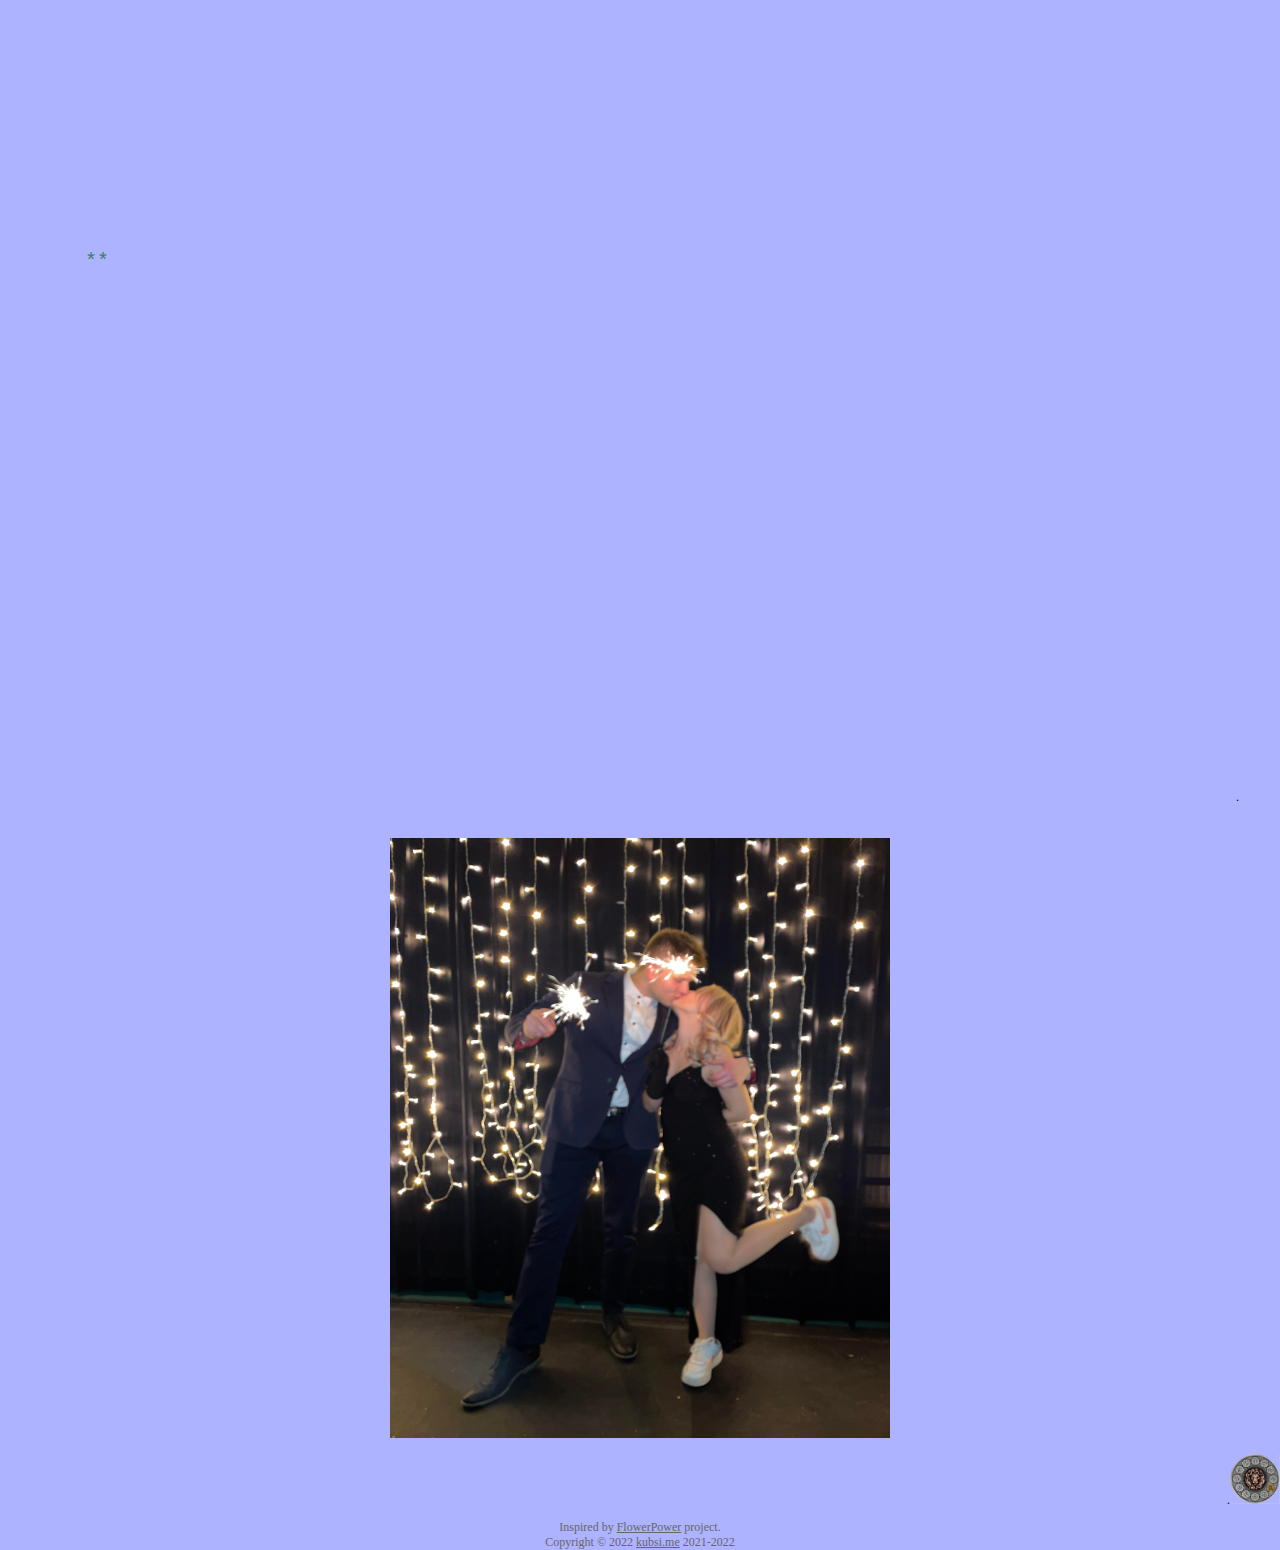
<file: index.html>
<!DOCTYPE HTML>
<html xmlns="http://www.w3.org/1999/xhtml" xml:lang="pl" lang="pl">
<head>
	<title>Nasza historia</title>
	<meta http-equiv="content-type" content="text/html; charset=UTF-8">
	<style type="text/css">
		@font-face {
			font-family: digit;
			src: url('digital-7_mono.ttf') format("truetype");
		}
	</style>

	<link href="css/default.css" type="text/css" rel="stylesheet">
	<script type="text/javascript" src="js/jquery.js"></script>
	<script type="text/javascript" src="js/garden.js"></script>
    <script type="text/javascript" src="js/functions.js"></script>
</head>

<body>
<script>
    confirm("Czy chcesz otrzymać walentynkowy prezent??");
</script>
	<div id="mainDiv">
		<div id="content">
			<div id="code">
				<span class="comments"> **</span><br />
				<span class="space"/><span class="comments">Dzisiaj nasze święto Zakochanych</span><br />
				<span class="space"/><span class="comments">Obchodzimy to już drugi raz i mam nadzieję że nie ostatni</span><br />
				<span class="space"/><span class="keyword">Mam dla Ciebie krótką historyjkę</span><br />
				Ja jestem<span class="keyword"></span> Twoim:<span class="string">chłopakiem</span>;<br />
				Ty jesteś <span class="keyword"></span>Moją:<span class="string">dziewczyną</span>;<br /><br>
				<span class="comments">Pewnego Dnia spotkało się dwoje młodych ludzi. </span><br />
				(był to maj 2020)<br />
				<span class="comments">Poszli do Joanny, kupili sobie soczek i jedzonko</span><br />
				(bardzo dobre swoją drogą)<br /> 
				<span class="comments">zaczeli konsumować, soczek był dobry</span><br />
				(naprawde)<br />
				<span class="comments">Gdy zachodziło słońce za trzciną</span><br />
				( Ta pani była
				jeszcze piękniejsza w świetle słońca)<br />
				<span class="comments">Wtedy wyjął ładne pudełeczko, a w nim wiedziała już co było.</span><br />
				<span class="comments"> </span> (tak był to stefan który zginął śmiercią tragiczną)<br />
				<span class="keyword">Kubi</span> pokochał wtedy <span class="keyword">Bubke</span>;<br />
				<span class="comments">Stworzyli wtedy</span><span class="keyword"> jedność <br /><br>
				<span class="comments"> Co prawda</span><span class="string">,,pierścionek"</span><br> zginął<br /></span><br />
				<span class="comments">Ale miłość pozostała</span><br />
				<span class="comments">i <br>mam nadzije że pozostanie <br>jeszcze dużo lat</span><br />
				<span class="placeholder"/>A to bardzo dużo czasu<br />
				<br />
				<span class="comments">Kocham cię mój skarbkuu!</span><br />
				<span class="comments"> **</span><br />
			</div>  <br><br>  <br><br> <br>
			  
			<div id="loveHeart">
				<canvas id="garden"></canvas>
				<div id="words">
					<div id="messages">
						Mój whole świecie, zakochany jestem w Tobie już: <br>
						<div id="elapseClock"></div>
					</div>
					<div id="loveu">
						Kocham Cię bardzo mocno<3. <br/>
						<div class="signature">~ Kubi</div>
						
					</div>
				</div>
			</div>
		</div>
		&nbsp &nbsp &nbsp <p style="text-align:center">.<a href="index1.html"><img src="obrazek.jpg" alt="Tutaj jest obrazek" width="500" height="600"> </a></p>
		<p style="text-align:right">.<a href="index2.html"><img src="siemanko.png" alt="Tutaj jest obrazek" width="50" height="50" > </a></p>
		<div id="copyright">
			Inspired by <a href="http://www.openrise.com/lab/FlowerPower/">FlowerPower</a> project.<br />
			Copyright © 2022 <a href='http://kubsi.me'>kubsi.me</a> 2021-2022
		</div>
		
	</div>
	
	<script type="text/javascript">
		var offsetX = $("#loveHeart").width() / 2;
		var offsetY = $("#loveHeart").height() / 2 - 55;
		var together = new Date();
		together.setFullYear(2020, 05, 27);
		together.setHours(20);
		together.setMinutes(0);
		together.setSeconds(0);
		together.setMilliseconds(0);
		
		if (!document.createElement('canvas').getContext) {
			var msg = document.createElement("div");
			msg.id = "errorMsg";
			msg.innerHTML = "Your browser doesn't support HTML5!<br/>Recommend use Chrome 14+/IE 9+/Firefox 7+/Safari 4+"; 
			document.body.appendChild(msg);
			$("#code").css("display", "none")
			$("#copyright").css("position", "absolute");
			$("#copyright").css("bottom", "10px");
		    document.execCommand("stop");
		} else {
			setTimeout(function () {
				startHeartAnimation();
			},72000);

			timeElapse(together);
			setInterval(function () {
				timeElapse(together);
			}, 1500);

			adjustCodePosition();
			$("#code").typewriter();
		}
	</script>
	 <audio src="siema.mp3" autoplay loop></audio>
</body>
</html>
</file>
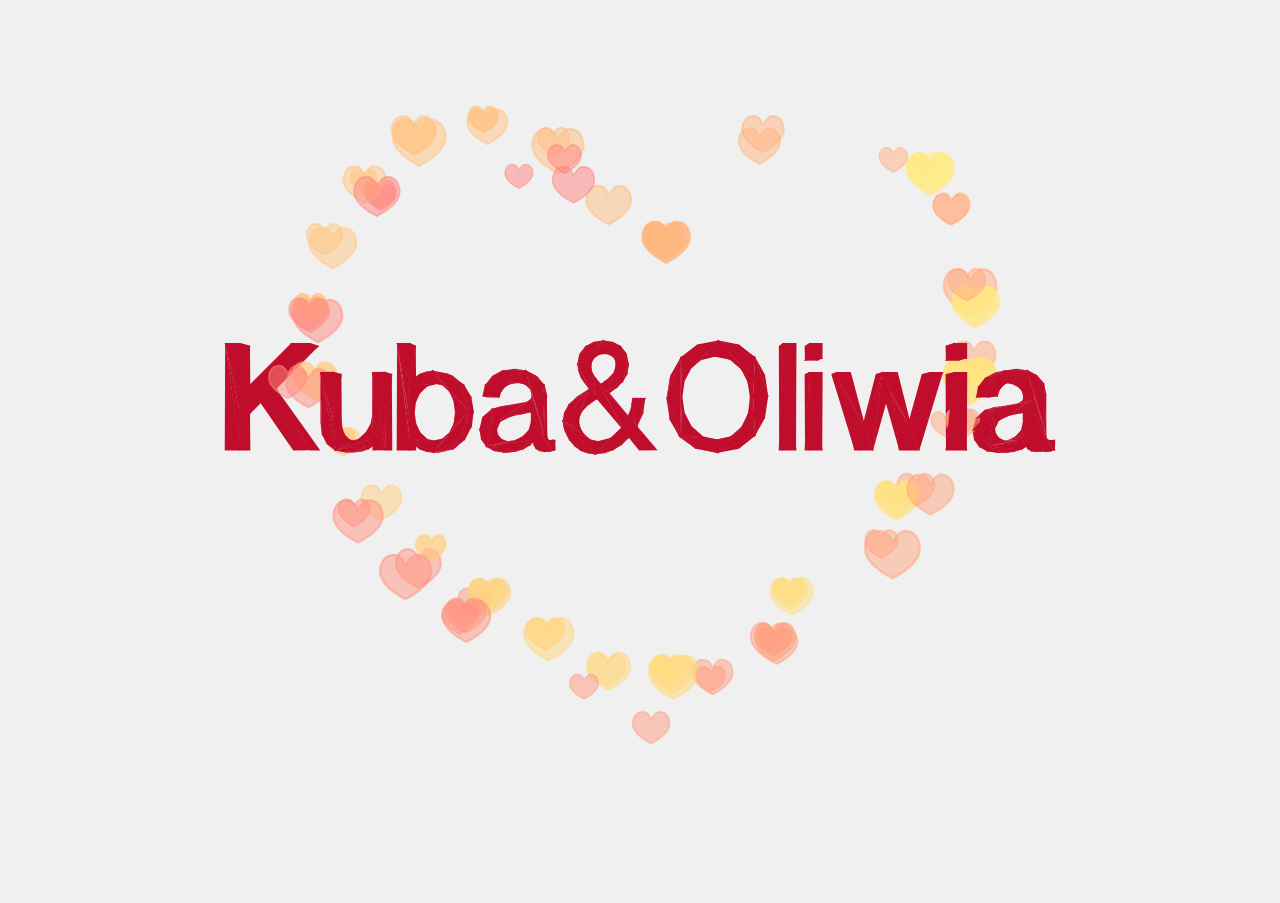
<file: index1.html>
<!DOCTYPE html>
<html lang="en">
    <head>
        <title>WALENTYNKI</title>
		<meta charset="utf-8">
        <meta name="viewport" content="width=device-width, user-scalable=no, minimum-scale=1.0, maximum-scale=1.0">
        <style>
            body {
                font-family: Monospace;
                background-color: #f0f0f0;
                margin: 0px;
                overflow: hidden;
            }
        </style>
		

	</head>
    <body>
	<audio autoplay>
  <source src="dadada.mp3" type="audio/mpeg">
</audio>
      
        <script src="pierwszy.js"></script>
        <script src="drugi.js"></script>
        <script src="trzeci.js"></script>

        <script src="czwarty.js"></script>
        <script src="piąty.js"></script>


        <script src="szósty.js"></script>
		

    <script>
    window.onload = function() {
    document.getElementById("my_audio").play();
}
    </script>

 <style media="screen">
      .Music{
        position: absolute;
        top: 50%;
        left: 50%;
        transform: translate(-50%, -50%);
      }

    </style>
  <body>
        <script type="text/javascript">

            var container;

            var camera, scene, renderer;

            var group, text, plane;

            var targetRotation = 0;
            var targetRotationOnMouseDown = 0;

            var mouseX = 0;
            var mouseXOnMouseDown = 0;

            var windowHalfX = window.innerWidth / 2;
            var windowHalfY = window.innerHeight / 2;

            var heartShape, particleCloud, sparksEmitter, emitterPos;
            var _rotation = 0;
            var timeOnShapePath = 0;

            init();
            animate();

            function init() {

                container = document.createElement('div');
                document.body.appendChild(container);


               
                camera = new THREE.PerspectiveCamera(50, window.innerWidth / window.innerHeight, 1, 1000);
                camera.position.set(0, 100, 800);

                
                scene = new THREE.Scene();

                group = new THREE.Group();
                scene.add(group);

                var string = "Kuba&Oliwia";
                var hash = document.location.hash.substr(1);

                if (hash.length !== 0) {

                    string = hash;

                }

                var text3d = new THREE.TextGeometry(string, {
                    size: 85,
                    height: 20,
                    curveSegments: 2,
                    font: "helvetiker"

                });

                text3d.computeBoundingBox();
                var centerOffset = -0.5 * (text3d.boundingBox.max.x - text3d.boundingBox.min.x);

                var textMaterial = new THREE.MeshBasicMaterial({color: Math.random() * 0xffffff, overdraw: 0.5});

                text = new THREE.Mesh(text3d, textMaterial);

                // Potentially, we can extract the vertices or faces of the text to generate particles too.
                // Geo > Vertices > Position

                text.position.x = centerOffset;
                text.position.y = 100;
                text.position.z = 0;

                text.rotation.x = 0;
                text.rotation.y = Math.PI * 2;

                group.add(text);


                particleCloud = new THREE.Object3D(); // Just a group
                particleCloud.y = 800;
                group.add(particleCloud);

                // Create Particle Systems

                // Heart

                var x = -6, y = 0;

                heartShape = new THREE.Shape();

                heartShape.moveTo(x + 25, y + 25);
                heartShape.bezierCurveTo(x + 25, y + 25, x + 20, y, x, y);
                heartShape.bezierCurveTo(x - 30, y, x - 30, y + 35, x - 30, y + 35);
                heartShape.bezierCurveTo(x - 30, y + 55, x - 10, y + 77, x + 25, y + 95);
                heartShape.bezierCurveTo(x + 60, y + 77, x + 80, y + 55, x + 80, y + 35);
                heartShape.bezierCurveTo(x + 80, y + 35, x + 80, y, x + 50, y);
                heartShape.bezierCurveTo(x + 35, y, x + 25, y + 25, x + 25, y + 25);

                var hue = 0;

                var hearts = function(context) {

                    context.globalAlpha = 0.5;
                    var x = 0, y = 0;
                    context.scale(0.05, -0.05); // Scale so canvas render can redraw within bounds
                    context.beginPath();
                    // From http://blog.burlock.org/html5/130-paths
                    context.bezierCurveTo(x + 2.5, y + 2.5, x + 2.0, y, x, y);
                    context.bezierCurveTo(x - 3.0, y, x - 3.0, y + 3.5, x - 3.0, y + 3.5);
                    context.bezierCurveTo(x - 3.0, y + 5.5, x - 1.0, y + 7.7, x + 2.5, y + 9.5);
                    context.bezierCurveTo(x + 6.0, y + 7.7, x + 8.0, y + 5.5, x + 8.0, y + 3.5);
                    context.bezierCurveTo(x + 8.0, y + 3.5, x + 8.0, y, x + 5.0, y);
                    context.bezierCurveTo(x + 3.5, y, x + 2.5, y + 2.5, x + 2.5, y + 2.5);
                    context.fill();
                    context.lineWidth = 0.5; //0.05
                    context.stroke();

                }

                var setTargetParticle = function() {

                    var material = new THREE.SpriteCanvasMaterial({
                        program: hearts
                    });

                    material.color.setHSL(hue, 1, 0.75);
                    hue += 0.001;
                    if (hue > 1)
                        hue -= 1;

                    particle = new THREE.Sprite(material);

                    particle.scale.x = particle.scale.y = Math.random() * 40 + 40;
                    particleCloud.add(particle);

                    return particle;

                };

                var onParticleCreated = function(p) {

                    p.target.position.copy(p.position);

                };

                var onParticleDead = function(particle) {

                    particle.target.visible = false;
                    particleCloud.remove(particle.target);

                };

                sparksEmitter = new SPARKS.Emitter(new SPARKS.SteadyCounter(160));

                emitterpos = new THREE.Vector3();

                sparksEmitter.addInitializer(new SPARKS.Position(new SPARKS.PointZone(emitterpos)));
                sparksEmitter.addInitializer(new SPARKS.Lifetime(0, 2));
                sparksEmitter.addInitializer(new SPARKS.Target(null, setTargetParticle));

                sparksEmitter.addInitializer(new SPARKS.Velocity(new SPARKS.PointZone(new THREE.Vector3(0, -50, 10))));

                // TOTRY Set velocity to move away from centroid

                sparksEmitter.addAction(new SPARKS.Age());
                //sparksEmitter.addAction(new SPARKS.Accelerate(0.2));
                sparksEmitter.addAction(new SPARKS.Move());
                sparksEmitter.addAction(new SPARKS.RandomDrift(50, 50, 2000));

                sparksEmitter.addCallback("created", onParticleCreated);
                sparksEmitter.addCallback("dead", onParticleDead);
                sparksEmitter.addCallback("updated", function(particle) {

                    particle.target.position.copy(particle.position);

                });

                sparksEmitter.start();

                // End Particles


                renderer = new THREE.CanvasRenderer();
                renderer.setClearColor(0xf0f0f0);
                renderer.setPixelRatio(window.devicePixelRatio);
                renderer.setSize(window.innerWidth, window.innerHeight);
                container.appendChild(renderer.domElement);

                document.addEventListener('mousedown', onDocumentMouseDown, false);
                document.addEventListener('touchstart', onDocumentTouchStart, false);
                document.addEventListener('touchmove', onDocumentTouchMove, false);

                //

                window.addEventListener('resize', onWindowResize, false);

            }

            function onWindowResize() {

                windowHalfX = window.innerWidth / 2;
                windowHalfY = window.innerHeight / 2;

                camera.aspect = window.innerWidth / window.innerHeight;
                camera.updateProjectionMatrix();

                renderer.setSize(window.innerWidth, window.innerHeight);

            }

            //

            document.addEventListener('mousemove', onDocumentMouseMove, false);

            function onDocumentMouseDown(event) {

                event.preventDefault();

                mouseXOnMouseDown = event.clientX - windowHalfX;
                targetRotationOnMouseDown = targetRotation;

                if (sparksEmitter.isRunning()) {

                    sparksEmitter.stop();

                } else {

                    sparksEmitter.start();

                }

            }

            function onDocumentMouseMove(event) {

                mouseX = event.clientX - windowHalfX;

                targetRotation = targetRotationOnMouseDown + (mouseX - mouseXOnMouseDown) * 0.02;

            }

            function onDocumentTouchStart(event) {

                if (event.touches.length == 1) {

                    event.preventDefault();

                    mouseXOnMouseDown = event.touches[ 0 ].pageX - windowHalfX;
                    targetRotationOnMouseDown = targetRotation;

                }

            }

            function onDocumentTouchMove(event) {

                if (event.touches.length == 1) {

                    event.preventDefault();

                    mouseX = event.touches[ 0 ].pageX - windowHalfX;
                    targetRotation = targetRotationOnMouseDown + (mouseX - mouseXOnMouseDown) * 0.05;

                }

            }

            //

            function animate() {//更新场景

                requestAnimationFrame(animate);

                render();

            }

            function render() {

                timeOnShapePath += 0.0337;

                if (timeOnShapePath > 1)
                    timeOnShapePath -= 1;

                // TODO Create a PointOnShape Action/Zone in the particle engine
                var pointOnShape = heartShape.getPointAt(timeOnShapePath);

                emitterpos.x = pointOnShape.x * 5 - 100;
                emitterpos.y = -pointOnShape.y * 5 + 400;
				
                // Pretty cool effect if you enable this
                // particleCloud.rotation.y += 0.05;

                group.rotation.y += (targetRotation - group.rotation.y) * 0.05;
                renderer.render(scene, camera);
            }

        </script>

    </body>
</html>
</file>
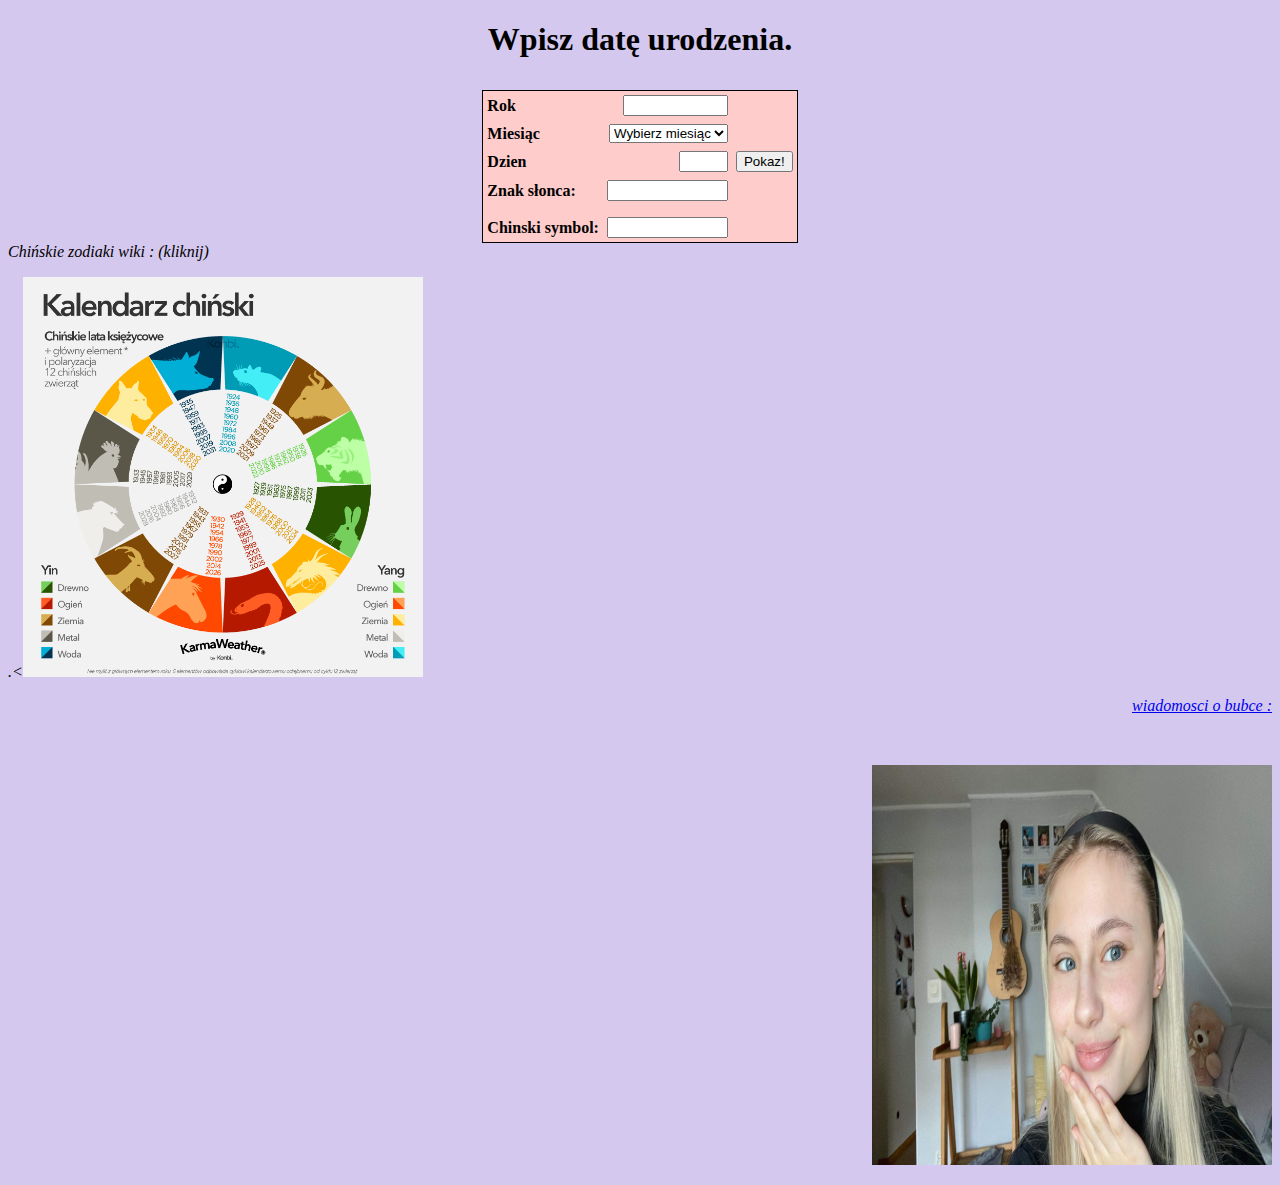
<file: index2.html>
<!DOCTYPE html>
<html lang="pl">
  <head>
    <title>zodiak</title>
    <meta charset="UTF-8">
    <meta name="Generator" content="JTHTML 8.6">
    <meta name="Robots" content="index">
	  <body style="background-color:#d4c8ef">
	
  </head>

  <body>
   
    <SCRIPT LANGUAGE="JavaScript">

function signs() {
var start = 1901, birthyear = document.zodiac.year.value, date=document.zodiac.date.value, month=document.zodiac.month.selectedIndex;

with (document.zodiac.sign){

if (month == 1 && date >=20 || month == 2 && date <=18) {value = "Wodnik";}
if (month == 1 && date > 31) {value = "Hee?";}
if (month == 2 && date >=19 || month == 3 && date <=20) {value = "Ryby";}
if (month == 2 && date > 29) {value = "Co powiesz?";}
if (month == 3 && date >=21 || month == 4 && date <=19) {value = "Baran";}
if (month == 3 && date > 31) {value = "OK.  Cokolwiek!.";}
if (month == 4 && date >=20 || month == 5 && date <=20) {value = "Byk";}
if (month == 4 && date > 30) {value = "Ale mi przykro!";}
if (month == 5 && date >=21 || month == 6 && date <=21) {value = "Bliźnięta";}
if (month == 5 && date > 31) {value = "Hmm ... nie.";}
if (month == 6 && date >=22 || month == 7 && date <=22) {value = "Rak";}
if (month == 6 && date > 30) {value = "Sorry.";}
if (month == 7 && date >=23 || month == 8 && date <=22) {value = "Lew";}
if (month == 7 && date > 31) {value = "Przepraszam?";}
if (month == 8 && date >=23 || month == 9 && date <=22) {value = "Panna";}
if (month == 8 && date > 31) {value = "Tak.Pewnie!";}
if (month == 9 && date >=23 || month == 10 && date <=22) {value = "Waga";}
if (month == 9 && date > 30) {value = "Jaszcze raz.";}
if (month == 10 && date >=23 || month == 11 && date <=21) {value = "Skorpion";}
if (month == 10 && date > 31) {value = "Zapomnij!";}
if (month == 11 && date >=22 || month == 12 && date <=21) {value = "Strzelec";}
if (month == 11 && date > 30) {value = "Zła data";}
if (month == 12 && date >=22 || month == 1 && date <=19) {value = "Koziorożec";}
if (month == 12 && date > 31) {value = "Niemożliwe!";}
}
x = (start - birthyear) % 12
with (document.zodiac.csign){
if (x == 1 || x == -11) {value = "Szczur";}
if (x == 0) {value = "Bawół";}
if (x == 11 || x == -1) {value = "Tygrys";}
if (x == 10 || x == -2) {value = "Królik";}
if (x == 9 || x == -3)  {value = "Smok";}
if (x == 8 || x == -4)  {value ="Wąż";}
if (x == 7 || x == -5)  {value = "Koń";}
if (x == 6 || x == -6)  {value = "Baran";}
if (x == 5 || x == -7)  {value = "Małpa";}
if (x == 4 || x == -8)  {value = "Kogut";}
if (x == 3 || x == -9)  {value = "Pies";}
if (x == 2 || x == -10)  {value = "Dzik";}  

}
}
//  End -->
</script>

<form name="zodiac">
<center>
<P><h1>Wpisz datę urodzenia.</P></h1>
<table bgcolor="#FFCCCC" border="1" bordercolor="#000000" rules="none" cellspacing="0" cellpadding="4">
        <tr><td><STRONG>Rok</STRONG></td>
        <td><div align="right"><input class=pole1 type="text" size="10" name="year" value="" onClick=value=""></div></td>
        <td></td>

        <tr><td><STRONG>Miesiąc</STRONG></td>
        <td><div align="right">
<select class=pole1 name="month">
<option value="x">Wybierz miesiąc</option>
<option value="1">Styczen</option><option value="2">Luty</option><option value="3">Marzec</option>
<option value="4">Kwiecien</option><option value="5">Maj</option><option value="6">Czerwiec</option>
<option value="7">Lipiec</option><option value="8">Sierpien</option><option value="9">Wrzesien</option>

<option value="10">Pazdziernik</option><option value="11">Listopad</option>
<option value="12">Grudzien</option></select></div></td>
        <td><!--This empty field is just for appearance--></td></tr>
        <tr><td><STRONG>Dzien</STRONG></td>
        <td><div align="right"><input class=pole1 type="text" name="date"value="" size="3" onClick=value=""></DIV></td>
        <td><input class=button1 type="button" value="Pokaz!" onClick="signs()"></td></tr>
        <tr><td><STRONG>Znak słonca:</STRONG></td>

        <td><div align="right"><input class=pole1 type="text" name="sign" size="12" value="" align="right"></div></td></tr>
        <td><!--This empty field is just for appearance--></td></tr>
        <tr><td><STRONG>Chinski symbol:</STRONG></td>
        <td><div align="right"><input class=pole1 type="text" name="csign" size="12"></div></td>
        <td><!--This empty field is just for appearance--></td></tr>

</table>
</center>
</form>
<i>Chińskie zodiaki wiki :  (kliknij)<i>   
<div id="lewy">
 <p style="text-align:centre">.<<a href="https://www.karmaweather.com/pl/horoskop/horoskop-chinski/kalendarz"><img src="zodiak.png" alt="kliknij tuu" width="400" height="400" /><br>
 <p style="text-align:right">wiadomosci o bubce :</p> <br> <p style="text-align:right"><a href="https://calculla.pl/znak_zodiaku?inBirthDate=20030810&inEndDate=20220201&inSleepPerDay=8"><img src="siemka1.jpeg" alt="WIADOMOŚCI O BUBCE" width="400" height="400" ></a></p>
 </div>
  </body>
</html>
</file>
<file: css/default.css>
body{margin:0;padding:0;background:#2a36ff61;font-size:12px;overflow:auto}#mainDiv{width:100%;height:100%}#loveHeart{float:left;width:670px;height:625px}#garden{width:100%;height:100%}#elapseClock{text-align:right;font-size:18px;margin-top:10px;margin-bottom:10px}#words{font-family:"sans-serif";width:500px;font-size:24px;color:#666}#messages{display:none}#elapseClock .digit{font-family:"digit";font-size:36px}#loveu{padding:5px;font-size:22px;margin-top:80px;margin-right:120px;text-align:right;display:none}#loveu .signature{margin-top:10px;font-size:20px;font-style:italic}#clickSound{display:none}#code{float:left;width:440px;height:400px;color:#333;font-family:"Consolas","Monaco","Bitstream Vera Sans Mono","Courier New","sans-serif";font-size:20px}#code .string{color:#2a36ff}#code .keyword{color:#7f0055;font-weight:bold}#code .placeholder{margin-left:15px}#code .space{margin-left:7px}#code .comments{color:#3f7f5f}#copyright{margin-top:10px;text-align:center;width:100%;color:#666}#errorMsg{width:100%;text-align:center;font-size:24px;position:absolute;top:100px;left:0}#copyright a{color:#666}
</file>
